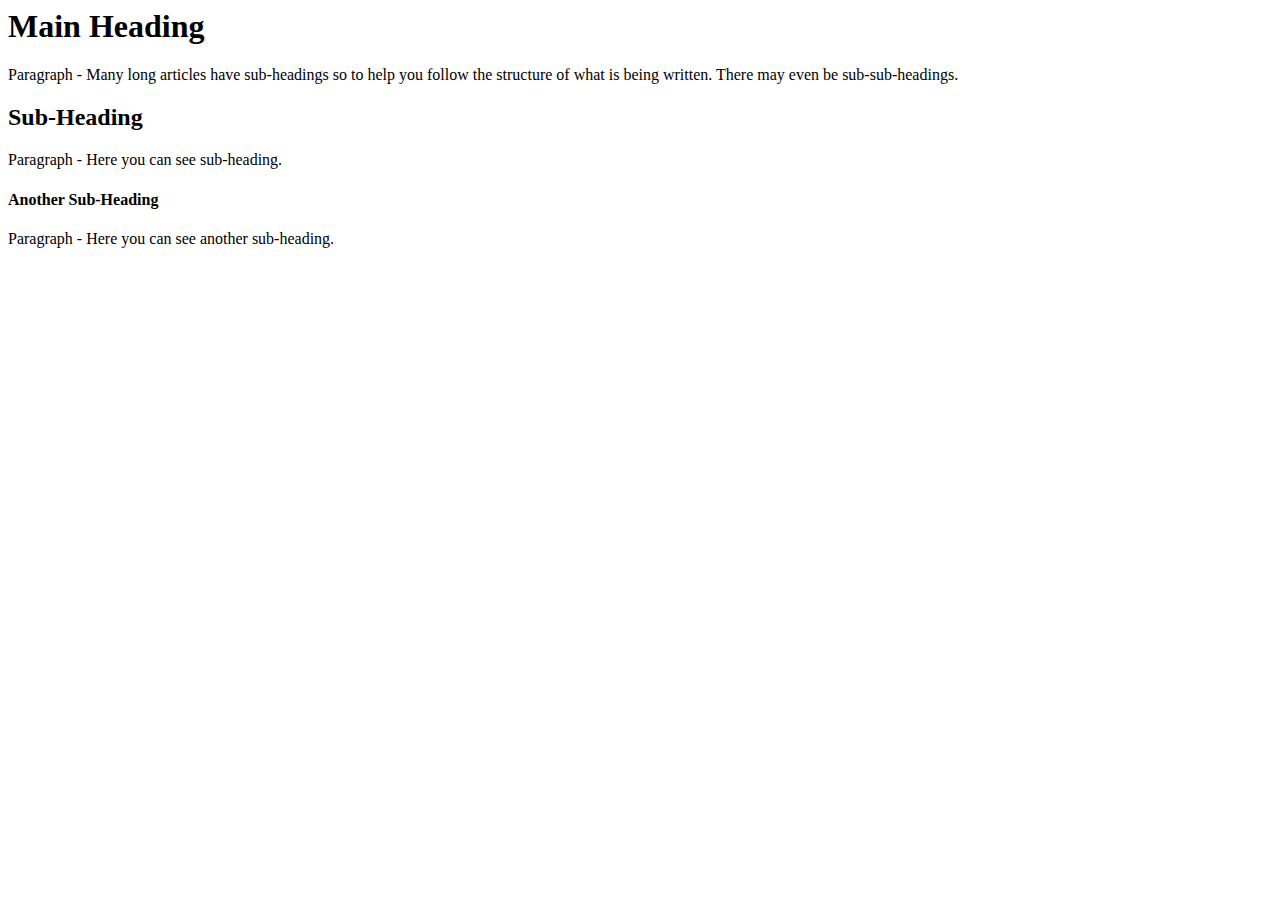
<file: ch_1/index.html>
<html>

<head>
    <title> Assignment 1</title>
</head>

<body>
    <h1>Main Heading</h1>
    <p> Paragraph - Many long articles have sub-headings so to help you follow the structure of what is being written.
        There may even be sub-sub-headings.</p>
        <h2> Sub-Heading</h2>
        <p>Paragraph - Here you can see sub-heading.</p>
    <h4>Another Sub-Heading</h4>
    <p>Paragraph - Here you can see another sub-heading.</p>
</body>

</html>
</file>
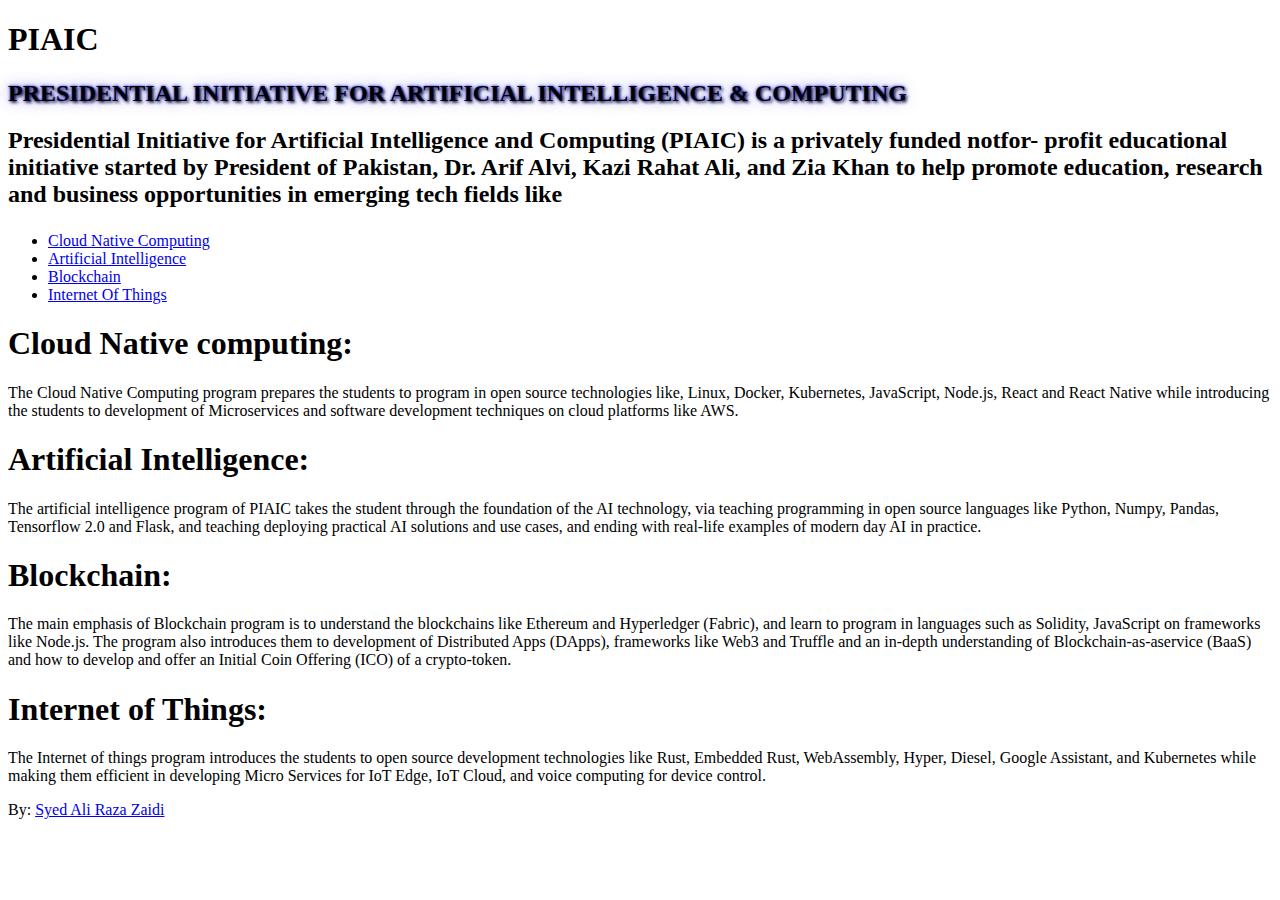
<file: ch_11_12/index.html>
<!DOCTYPE html>
<html lang="en">

<head>
    <meta charset="UTF-8">
    <meta name="viewport" content="width=device-width, initial-scale=1.0">
    <title>Document</title>
    <link rel="stylesheet" href="style.css">
</head>

<body>
    <h1><b>PIAIC</b></h1>
    <div class="shadow">
        <h2>PRESIDENTIAL INITIATIVE FOR ARTIFICIAL INTELLIGENCE & COMPUTING </h2>

    </div>
    <p class="font">
    <h2>Presidential Initiative for Artificial Intelligence and Computing (PIAIC) is a privately funded notfor-
        profit educational initiative started by President of Pakistan, Dr. Arif Alvi, Kazi Rahat Ali, and
        Zia Khan to help promote education, research and business opportunities in emerging tech
        fields like</p>
    </h2>
    <dev>
        <ul id="rcor_list">
            <li id=list_item><a class="active" href="#Cloud">Cloud Native Computing</a></li>
            <li id=list_item><a href="#Artificial">Artificial Intelligence</a></li>
            <li id=list_item><a href="#Blockchain">Blockchain</a></li>
            <li id=list_item><a href="#Internet Of Things">Internet Of Things</a></li>
        </ul>
    </dev>
    <dev>
        <a name="Cloud"></a>
        <h1 class="titlefont">Cloud Native computing:</h1>
        <p>
            The Cloud Native Computing program prepares the students to program in open source
            technologies like, Linux, Docker, Kubernetes, JavaScript, Node.js, React and React Native
            while introducing the students to development of Microservices and software development
            techniques on cloud platforms like AWS.
        </p>

        <h1 class="titlefont">Artificial Intelligence:</h1>
        <a name="Artificial"></a>

        <p>
            The artificial intelligence program of PIAIC takes the student through the foundation of the AI
            technology, via teaching programming in open source languages like Python, Numpy, Pandas,
            Tensorflow 2.0 and Flask, and teaching deploying practical AI solutions and use cases, and
            ending with real-life examples of modern day AI in practice.
        </p>
        <h1 class="titlefont">Blockchain:</h1>
        <a name="Blockchain"></a>

        <p>
            The main emphasis of Blockchain program is to understand the blockchains like Ethereum
            and Hyperledger (Fabric), and learn to program in languages such as Solidity, JavaScript on
            frameworks like Node.js. The program also introduces them to development of Distributed Apps
            (DApps), frameworks like Web3 and Truffle and an in-depth understanding of Blockchain-as-aservice
            (BaaS) and how to develop and offer an Initial Coin Offering (ICO) of a crypto-token.
        </p>
        <h1 class="titlefont">Internet of Things:</h1>
        <a name="Internet Of Things"></a>
        <p>
            The Internet of things program introduces the students to open source development
            technologies like Rust, Embedded Rust, WebAssembly, Hyper, Diesel, Google Assistant,
            and Kubernetes while making them efficient in developing Micro Services for IoT Edge, IoT
            Cloud, and voice computing for device control.
        </p>
        <a>By:</a>
        <a href="https://github.com/alirazaidi/PIAIC-HTML-CSS-Assignments" >Syed Ali Raza Zaidi</a>
    </dev>
</body>

</html>
</file>
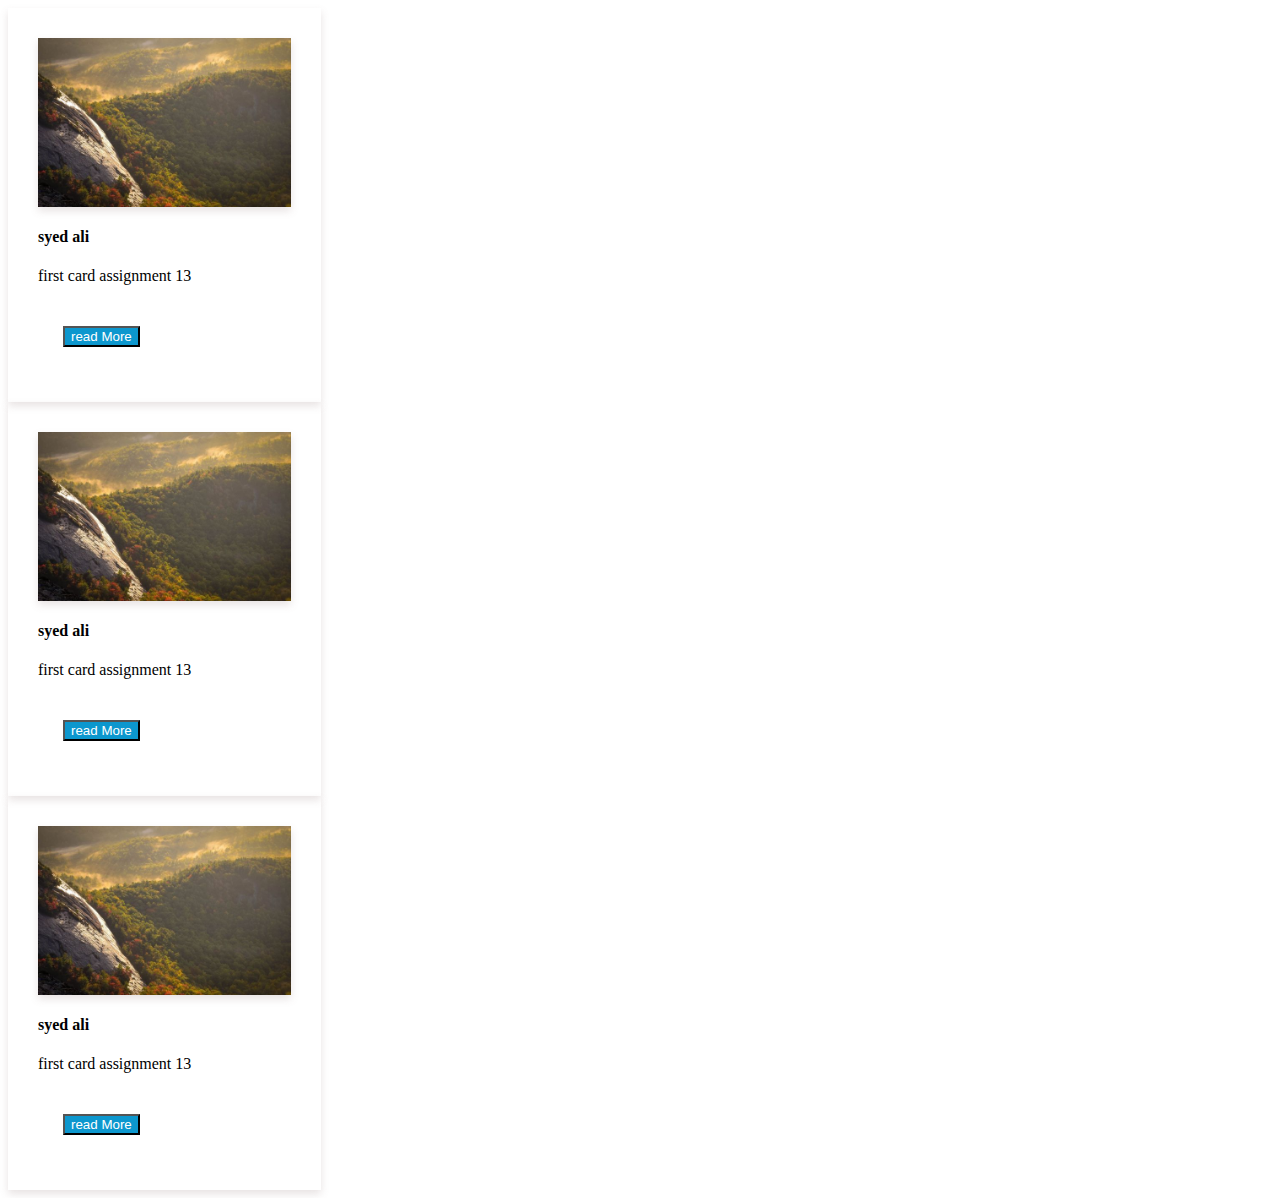
<file: ch_13/index.html>
<!DOCTYPE html>
<html lang="en">

<head>
    <meta charset="UTF-8">
    <meta name="viewport" content="width=device-width, initial-scale=1.0">
    <title>Document</title>
    <link rel="stylesheet" href="style.css">
</head>

<body>
    <div class="main">
        <div class="card">
            <img src="img_nature.jpg" alt="Avatar" class="image">
            <div class="container">
                <h4><b>syed ali</b></h4>
                <p>first card assignment 13</p>
                <button class="buttons">read More</button>
            </div>
        </div>
        <div class="card">
            <img src="img_nature.jpg" alt="Avatar" class="image">
            <div class="container">
                <h4><b>syed ali</b></h4>
                <p>first card assignment 13</p>
                <button class="buttons">read More</button>
            </div>
        </div>
        <div class="card">
            <img src="img_nature.jpg" alt="Avatar" class="image">
            <div class="container">
                <h4><b>syed ali</b></h4>
                <p>first card assignment 13</p>
                <button class="buttons">read More</button>
            </div>
        </div>
    </div>

</body>

</html>
</file>
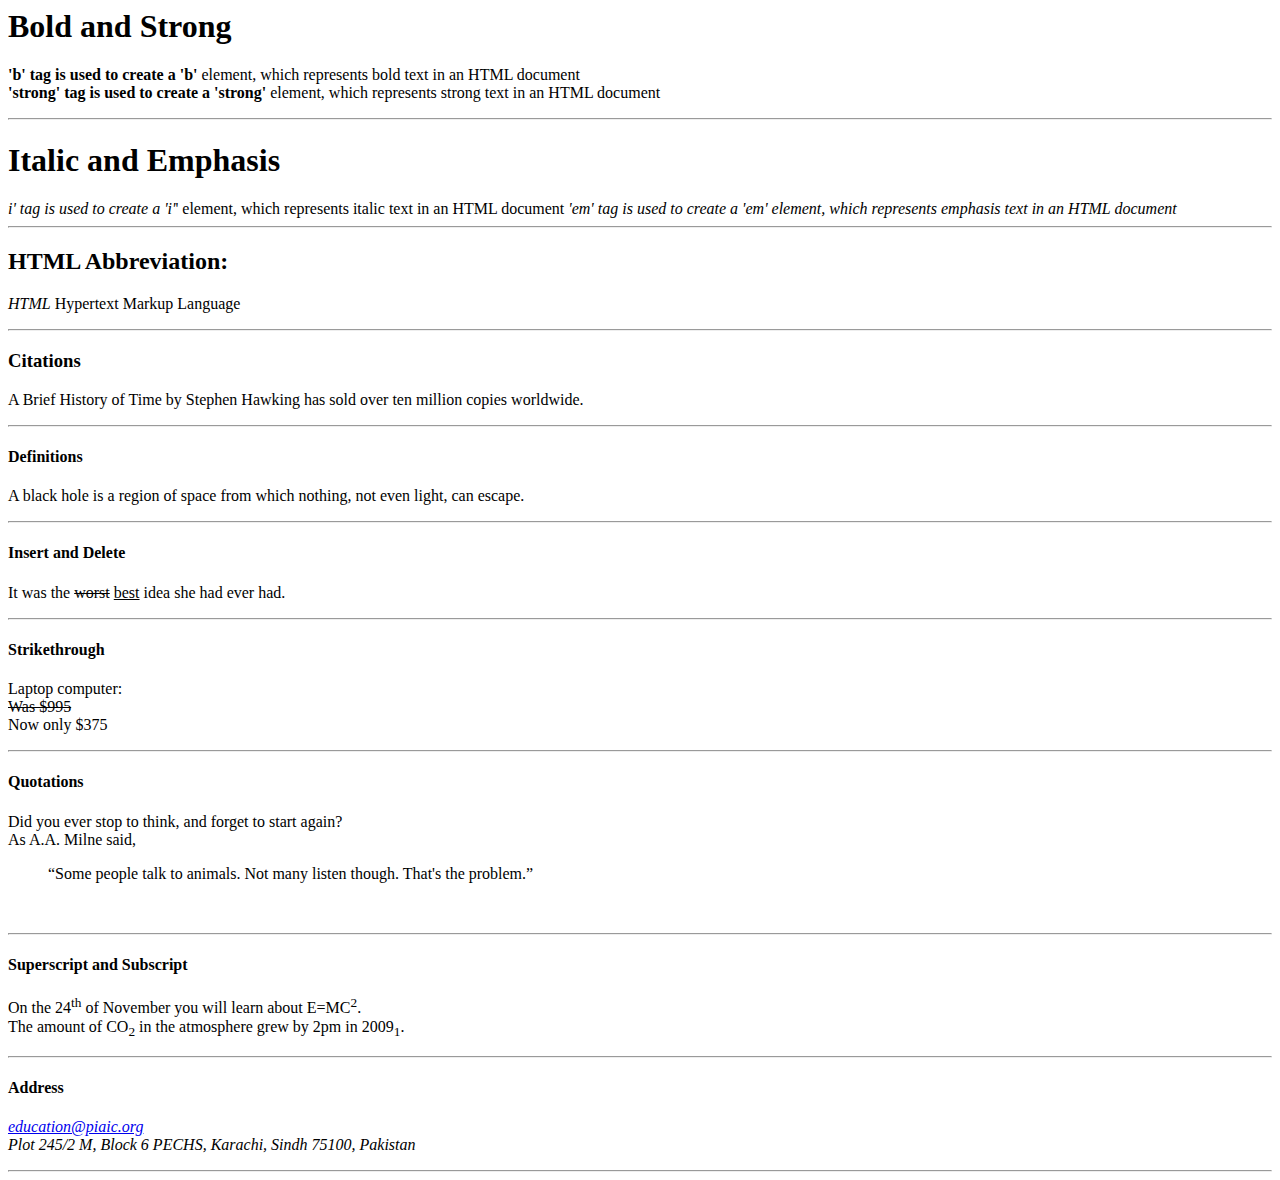
<file: ch_2/index.html>
<html>

<head>
    <title>Chapter 2 Topics
    </title>
</head>

<body>
    <h1>Bold and Strong</h1>
    <p>
        <b>'b' tag is used to create a 'b' </b> element, which represents bold text in an HTML document<br>
        <strong>'strong' tag is used to create a 'strong' </strong>element, which represents strong text in an HTML
        document
        <hr>
    <h1>Italic and Emphasis</h1>
    <i>i' tag is used to create a 'i'</i>' element, which represents italic text in an HTML document
    <em>
        'em' tag is used to create a 'em' element, which represents emphasis text in an HTML document
    </em>
    <hr>
    <h2> HTML Abbreviation:</h2>
    <p><dfn>HTML</dfn> Hypertext Markup Language</p>
    <hr>
    <h3>Citations</h3>
    <p>A Brief History of Time by Stephen Hawking has sold over ten million copies worldwide.</p>
    <hr>
    <h4>Definitions</h4>
    <p>A black hole is a region of space from which nothing, not even light, can escape.</p>
    <hr>

    <h4>Insert and Delete</h4>
    <p>It was the <del>worst</del> <ins>best</ins> idea she had ever had.</p>
    <hr>
    <h4>Strikethrough</h4>
    <p>
        Laptop computer:<br>
        <s>Was $995</s><br>
        Now only $375
    </p>
    <hr>
    </p>
    <h4>Quotations</h4>
    <p>
        Did you ever stop to think, and forget to start again?<br>
        As A.A. Milne said,
    <blockquote>“Some people talk to animals. Not many listen though. That's the problem.”</blockquote><br>
    </p>
    <hr>
    <h4>Superscript and Subscript</h4>
    <p>
        On the 24<sup>th</sup> of November you will learn about E=MC<sup>2</sup>.<br>
        The amount of CO<sub>2</sub> in the atmosphere grew by 2pm in 2009<sub>1</sub>.<br>
    </p>
    <hr>
    <h4>Address</h4>
    <p>
    <address>
        <a href="mailto:education@piaic.org">education@piaic.org</a> <br>
        Plot 245/2 M, Block 6 PECHS, Karachi, Sindh 75100, Pakistan

    </address>
    </p>
    <hr>
</body>

</html>
</file>
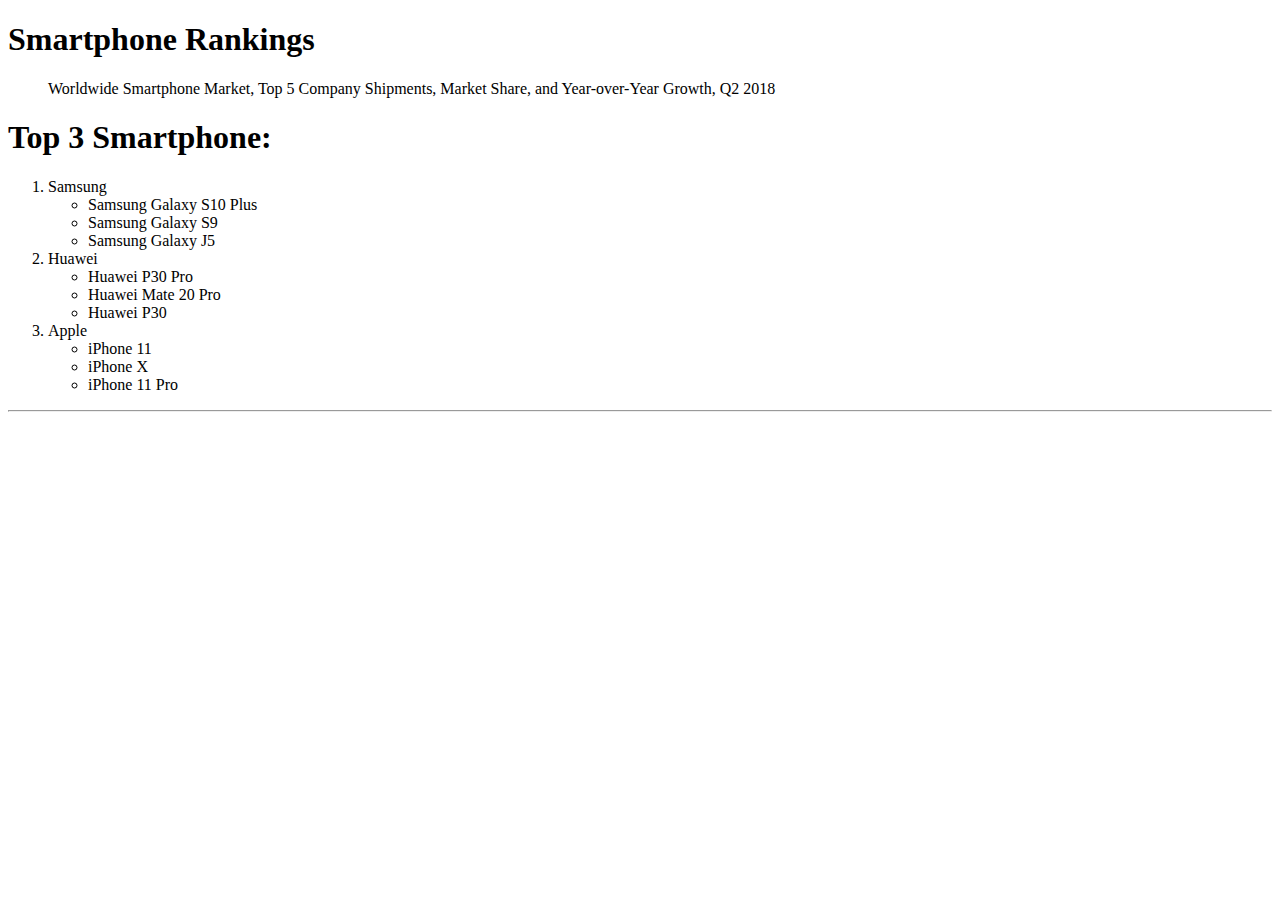
<file: ch_3/index.html>
<!DOCTYPE html>
<html lang="en">

<head>

    <title>Smartphone Rankings</title>
</head>

<body>


    <dl>
        <dt>
            <h1>Smartphone Rankings</h1>
        </dt>
        <dd>
            <p>
                Worldwide Smartphone Market, Top 5 Company Shipments, Market Share, and Year-over-Year Growth, Q2 2018
            </p>
        </dd>

        <!-- Other terms and descriptions -->
    </dl>

    <h1>Top 3 Smartphone:</h1>
    <p>
    <ol>
        <li>Samsung
            <ul>
                <li>Samsung Galaxy S10 Plus</li>
                <li>Samsung Galaxy S9</li>
                <li>Samsung Galaxy J5 </li>
            </ul>
        </li>
        <li>Huawei
            <ul>
                <li>Huawei P30 Pro</li>
                <li>Huawei Mate 20 Pro </li>
                <li>Huawei P30</li>
            </ul>
        </li>
        <li>Apple
            <ul>
                <li>iPhone 11</li>
                <li>iPhone X </li>
                <li>iPhone 11 Pro </li>
            </ul>
        </li>
    </ol>
    </p>
    <hr>

</body>

</html>
</file>
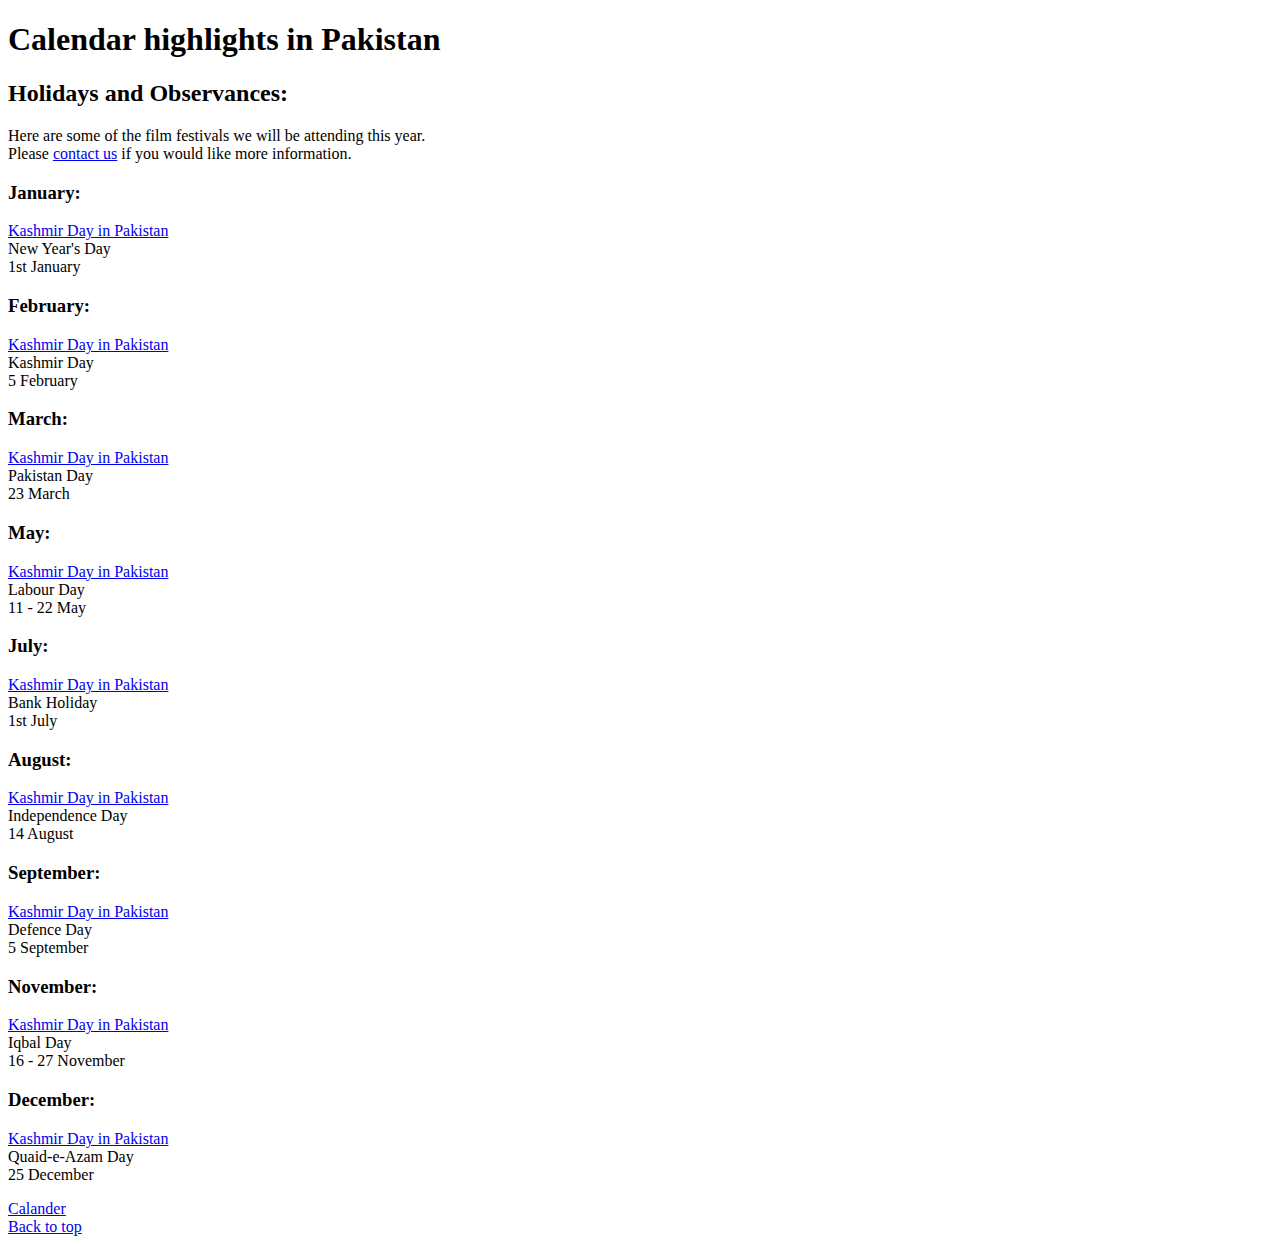
<file: ch_4/index.html>
<!DOCTYPE html>
<html lang="en">

<head>
    <title>4a.pdf</title>
</head>

<body>
    <a id="top"></a>
    <h1>Calendar highlights in Pakistan</h1>
    <h2>Holidays and Observances:</h2>
    <p>Here are some of the film festivals we will be attending this year.<br>
        Please <a href="mailto:mail@mail.com">contact us</a> if you would like more information.</p>
    <h3>January:</h3>
    <p>
        <a href="https://www.timeanddate.com/holidays/pakistan/new-year-day"  target="_blank">Kashmir Day in Pakistan</a><br>
        New Year's Day<br>
        1st January<br>
    </p>
    <h3>February:</h3>
    <p>
        <a href="https://www.timeanddate.com/holidays/pakistan/new-year-day"  target="_blank">Kashmir Day in Pakistan</a><br>
        Kashmir Day<br>
        5 February<br>
    </p>
    <h3>March:</h3>
    <p>
        <a href="https://www.timeanddate.com/holidays/pakistan/pakistan-day"  target="_blank">Kashmir Day in Pakistan</a><br>
        Pakistan Day<br>
        23 March<br>
    </p>
    <h3>May:</h3>
    <p>
        <a href="https://www.timeanddate.com/holidays/pakistan/pakistan-day"  target="_blank">Kashmir Day in Pakistan</a><br>
        Labour Day<br>
        11 - 22 May<br>
    </p>
    <h3>July:</h3>
    <p>
        <a href="https://www.timeanddate.com/holidays/pakistan/new-year-day"  target="_blank">Kashmir Day in Pakistan</a><br>
        Bank Holiday<br>
        1st July<br>
    </p>
    <h3>August:</h3>
    <p>
        <a href="https://www.timeanddate.com/holidays/pakistan/new-year-day"  target="_blank">Kashmir Day in Pakistan</a><br>
        Independence Day<br>
        14 August<br>
    </p>
    <h3>September:</h3>
    <p>
        <a href="https://www.timeanddate.com/holidays/pakistan/new-year-day"  target="_blank">Kashmir Day in Pakistan</a><br>
        Defence Day<br>
        5 September<br>
    </p>
    <h3>November:</h3>
    <p>
        <a href="https://www.timeanddate.com/holidays/pakistan/new-year-day"  target="_blank">Kashmir Day in Pakistan</a><br>
        Iqbal Day<br>
        16 - 27 November<br>
    </p>
    <h3>December:</h3>
    <p>
        <a href="https://www.timeanddate.com/holidays/pakistan/new-year-day"  target="_blank">Kashmir Day in Pakistan</a><br>
        Quaid-e-Azam Day<br>
        25 December<br>
    </p>
    <a href="calander.html"  target="_blank">Calander</a><br>
       
    <a href="#top">Back to top</a>
</body>

</html>
</file>
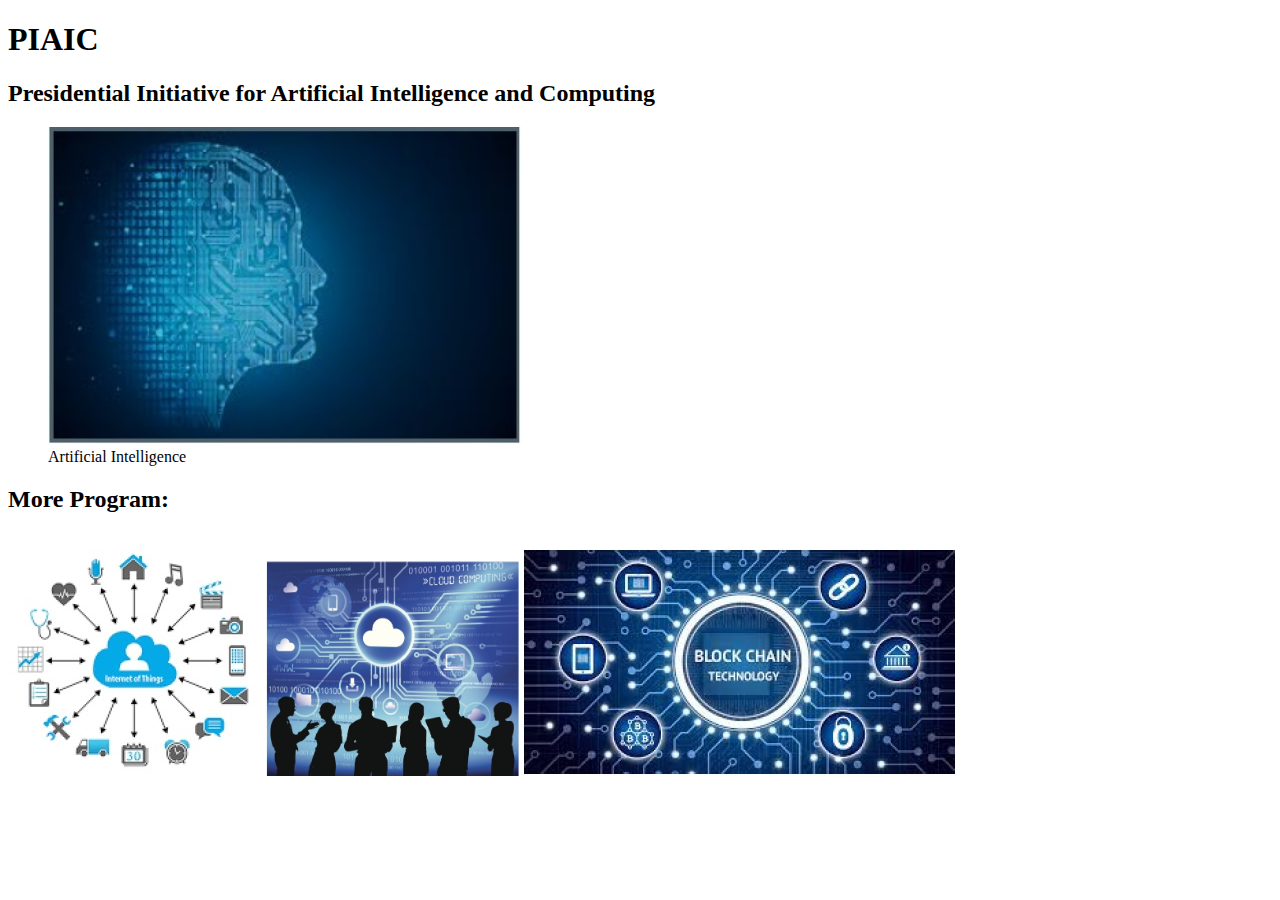
<file: ch_5/index.html>
<!DOCTYPE html>
<html lang="en">

<head>

    <title>Images</title>
    <style>
        .image {
            display: inline-block;
        }
    </style>
</head>

<body>
    <p>
    <h1>PIAIC</h1>
    <p>
    <h2>Presidential Initiative for Artificial Intelligence and Computing</H2>
    </p>
    <figure>
        <img src="AI.jpg" alt="Artificial Intelligence" width="40%" height="40%" title="Artificial Intelligence">
        <figcaption>Artificial Intelligence</figcaption>
    </figure>
    <h2>More Program:</h2>


    <div alt="IOT" width="10%" height="10%" title="iot">
        <img src="IoT.jpg" alt="IOT" title="IOT">
        <img src="CNC.jpg" alt="CLOUD NATIVE Computing" width="20%" height="20%" title="CLOUD NATIVE Computing ">
        <img src="Block chain.jpg" alt="BLOCK CHAIN" title="BLOCK CHAIN">


    </div>




    </p>
</body>

</html>
</file>
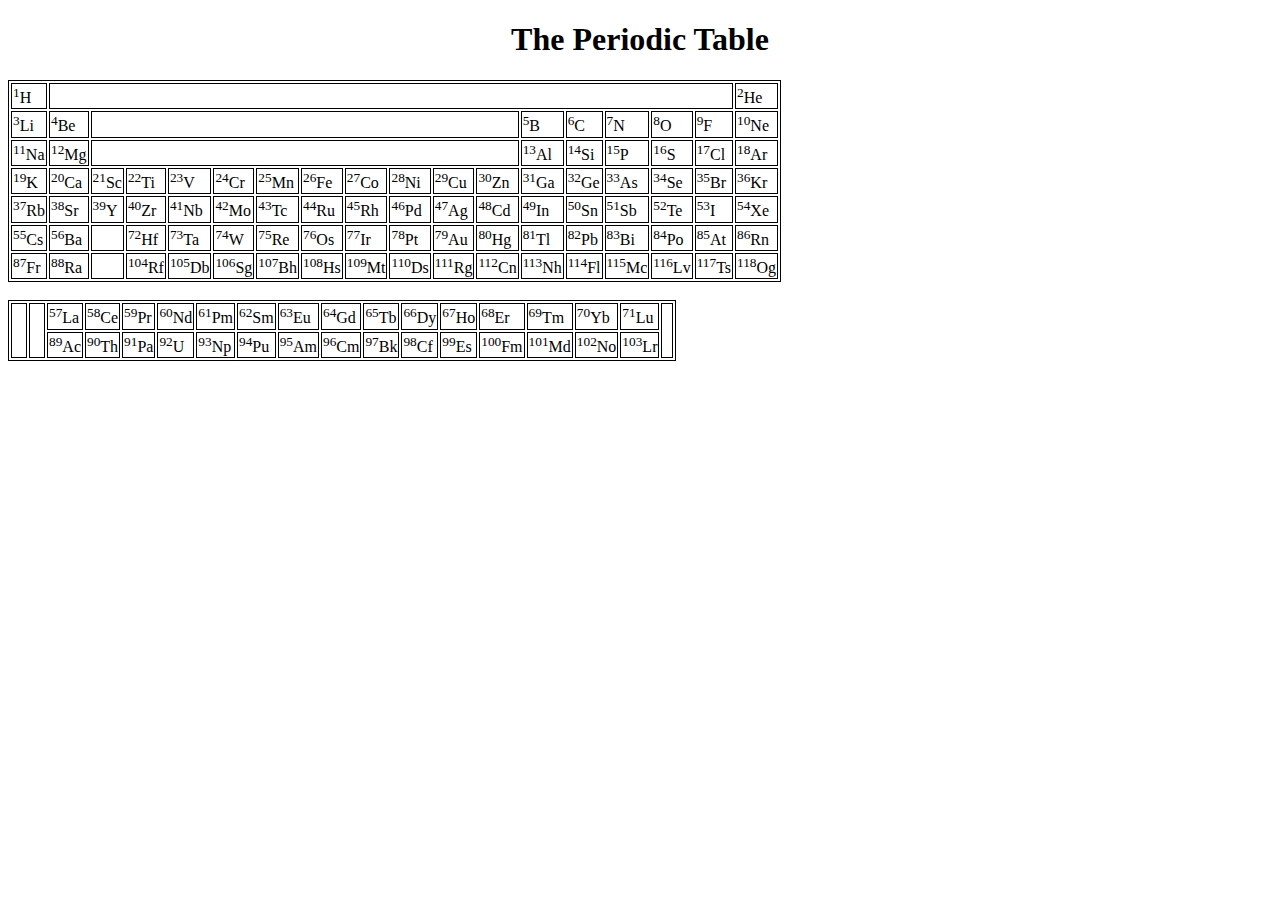
<file: ch_6/index.html>
<!DOCTYPE html>
<html lang="en">

<head>
    <title>Tables</title>
    <style>
        table,
        th,
        td {
            border: 1px solid black;

        }
    </style>
</head>

<body>
    <p style="text-align:center;">
    <h1 style="text-align:center;">The Periodic Table</h1>

    <table id="periodic">

        <tr id="p1">
            <td id="H" title="Hydrogen"><sup>1</sup>H</td>
            <td colspan="16"></td>
            <td id="He" title="Helium"><sup>2</sup>He</td>
        </tr>
        <tr id="p2">
            <td id="Li" title="Lithium"><sup>3</sup>Li</td>
            <td id="Be" title="Beryllium"><sup>4</sup>Be</td>
            <td id="desc" colspan="10" rowspan="1"></td>
            <td id="B" title="Boron"><sup>5</sup>B</td>
            <td id="C" title="Carbon"><sup>6</sup>C</td>
            <td id="N" title="Nitrogen"><sup>7</sup>N</td>
            <td id="O" title="Oxygen"><sup>8</sup>O</td>
            <td id="F" title="Fluorine"><sup>9</sup>F</td>
            <td id="Ne" title="Neon"><sup>10</sup>Ne</td>
        </tr>
        <tr id="p3">
            <td id="Na" title="Sodium"><sup>11</sup>Na</td>
            <td id="Mg" title="Magnesium"><sup>12</sup>Mg</td>
            <td id="desc" colspan="10" rowspan="1"></td>
            <td id="Al" title="Aluminium"><sup>13</sup>Al</td>
            <td id="Si" title="Silicon"><sup>14</sup>Si</td>
            <td id="P" title="Phosphorus"><sup>15</sup>P</td>
            <td id="S" title="Sulfur"><sup>16</sup>S</td>
            <td id="Cl" title="Chlorine"><sup>17</sup>Cl</td>
            <td id="Ar" title="Argon"><sup>18</sup>Ar</td>
        </tr>
        <tr id="p4">
            <td id="K" title="Potassium"><sup>19</sup>K</td>
            <td id="Ca" title="Calcium"><sup>20</sup>Ca</td>
            <td id="Sc" title="Scandium"><sup>21</sup>Sc</td>
            <td id="Ti" title="Titanium"><sup>22</sup>Ti</td>
            <td id="V" title="Vanadium"><sup>23</sup>V</td>
            <td id="Cr" title="Chromium"><sup>24</sup>Cr</td>
            <td id="Mn" title="Manganese"><sup>25</sup>Mn</td>
            <td id="Fe" title="Iron"><sup>26</sup>Fe</td>
            <td id="Co" title="Cobalt"><sup>27</sup>Co</td>
            <td id="Ni" title="Nickel"><sup>28</sup>Ni</td>
            <td id="Cu" title="Copper"><sup>29</sup>Cu</td>
            <td id="Zn" title="Zinc"><sup>30</sup>Zn</td>
            <td id="Ga" title="Gallium"><sup>31</sup>Ga</td>
            <td id="Ge" title="Germanium"><sup>32</sup>Ge</td>
            <td id="As" title="Arsenic"><sup>33</sup>As</td>
            <td id="Se" title="Selenium"><sup>34</sup>Se</td>
            <td id="Br" title="Bromine"><sup>35</sup>Br</td>
            <td id="Kr" title="Krypton"><sup>36</sup>Kr</td>
        </tr>
        <tr id="p5">
            <td id="Rb" title="Rubidium"><sup>37</sup>Rb</td>
            <td id="Sr" title="Strontium"><sup>38</sup>Sr</td>
            <td id="Y" title="Yttrium"><sup>39</sup>Y</td>
            <td id="Zr" title="Zirconium"><sup>40</sup>Zr</td>
            <td id="Nb" title="Niobium"><sup>41</sup>Nb</td>
            <td id="Mo" title="Molybdenum"><sup>42</sup>Mo</td>
            <td id="Tc" title="Technetium"><sup>43</sup>Tc</td>
            <td id="Ru" title="Ruthenium"><sup>44</sup>Ru</td>
            <td id="Rh" title="Rhodium"><sup>45</sup>Rh</td>
            <td id="Pd" title="Palladium"><sup>46</sup>Pd</td>
            <td id="Ag" title="Silver"><sup>47</sup>Ag</td>
            <td id="Cd" title="Cadmium"><sup>48</sup>Cd</td>
            <td id="In" title="Indium"><sup>49</sup>In</td>
            <td id="Sn" title="Tin"><sup>50</sup>Sn</td>
            <td id="Sb" title="Antimony"><sup>51</sup>Sb</td>
            <td id="Te" title="Tellurium"><sup>52</sup>Te</td>
            <td id="I" title="Iodine"><sup>53</sup>I</td>
            <td id="Xe" title="Xenon"><sup>54</sup>Xe</td>
        </tr>
        <tr id="p6">
            <td id="Cs" title="Caesium"><sup>55</sup>Cs</td>
            <td id="Ba" title="Barium"><sup>56</sup>Ba</td>
            <td></td>
            <td id="Hf" title="Hafnium"><sup>72</sup>Hf</td>
            <td id="Ta" title="Tantalum"><sup>73</sup>Ta</td>
            <td id="W" title="Tungsten"><sup>74</sup>W</td>
            <td id="Re" title="Rhenium"><sup>75</sup>Re</td>
            <td id="Os" title="Osmium"><sup>76</sup>Os</td>
            <td id="Ir" title="Iridium"><sup>77</sup>Ir</td>
            <td id="Pt" title="Platinum"><sup>78</sup>Pt</td>
            <td id="Au" title="Gold"><sup>79</sup>Au</td>
            <td id="Hg" title="Mercury"><sup>80</sup>Hg</td>
            <td id="Tl" title="Thallium"><sup>81</sup>Tl</td>
            <td id="Pb" title="Lead"><sup>82</sup>Pb</td>
            <td id="Bi" title="Bismuth"><sup>83</sup>Bi</td>
            <td id="Po" title="Polonium"><sup>84</sup>Po</td>
            <td id="At" title="Astatine"><sup>85</sup>At</td>
            <td id="Rn" title="Radon"><sup>86</sup>Rn</td>
        </tr>
        <tr id="p7">
            <td id="Fr" title="Francium"><sup>87</sup>Fr</td>
            <td id="Ra" title="Radium"><sup>88</sup>Ra</td>
            <td></td>
            <td id="Rf" title="Rutherfordium"><sup>104</sup>Rf</td>
            <td id="Db" title="Dubnium"><sup>105</sup>Db</td>
            <td id="Sg" title="Seaborgium"><sup>106</sup>Sg</td>
            <td id="Bh" title="Bohrium"><sup>107</sup>Bh</td>
            <td id="Hs" title="Hassium"><sup>108</sup>Hs</td>
            <td id="Mt" title="Meitnerium"><sup>109</sup>Mt</td>
            <td id="Ds" title="Darmstadtium"><sup>110</sup>Ds</td>
            <td id="Rg" title="Roentgenium"><sup>111</sup>Rg</td>
            <td id="Cn" title="Copernicium"><sup>112</sup>Cn</td>
            <td id="Nh" title="Nihonium"><sup>113</sup>Nh</td>
            <td id="Fl" title="Flerovium"><sup>114</sup>Fl</td>
            <td id="Mc" title="Moscovium"><sup>115</sup>Mc</td>
            <td id="Lv" title="Livermorium"><sup>116</sup>Lv</td>
            <td id="Ts" title="Tennessine"><sup>117</sup>Ts</td>
            <td id="Og" title="Oganesson"><sup>118</sup>Og</td>
        </tr>

    </table>
    <tr id="p0">
        <td id="H" title="Hydrogen" colspan="16">

        </td>
    </tr>
    <br>

    <table>
        <tr>
            <td colspan="4" rowspan="2"> &nbsp; &nbsp; </td>
            <td colspan="3" rowspan="2"> &nbsp; &nbsp; </td>
            <td id="La" title="Lanthanum"><sup>57</sup>La</td>
            <td id="Ce" title="Cerium"><sup>58</sup>Ce</td>
            <td id="Pr" title="Praseodymium"><sup>59</sup>Pr</td>
            <td id="Nd" title="Neodymium"><sup>60</sup>Nd</td>
            <td id="Pm" title="Promethium"><sup>61</sup>Pm</td>
            <td id="Sm" title="Samarium"><sup>62</sup>Sm</td>
            <td id="Eu" title="Europium"><sup>63</sup>Eu</td>
            <td id="Gd" title="Gadolinium"><sup>64</sup>Gd</td>
            <td id="Tb" title="Terbium"><sup>65</sup>Tb</td>
            <td id="Dy" title="Dysprosium"><sup>66</sup>Dy</td>
            <td id="Ho" title="Holmium"><sup>67</sup>Ho</td>
            <td id="Er" title="Erbium"><sup>68</sup>Er</td>
            <td id="Tm" title="Thulium"><sup>69</sup>Tm</td>
            <td id="Yb" title="Ytterbium"><sup>70</sup>Yb</td>
            <td id="Lu" title="Lutetium"><sup>71</sup>Lu</td>
            <td colspan="3" rowspan="2">&nbsp;&nbsp;</td>
        </tr>
        <tr>

            <td id="Ac" title="Actinium"><sup>89</sup>Ac</td>
            <td id="Th" title="Thorium"><sup>90</sup>Th</td>
            <td id="Pa" title="Protactinium"><sup>91</sup>Pa</td>
            <td id="U" title="Uranium"><sup>92</sup>U</td>
            <td id="Np" title="Neptunium"><sup>93</sup>Np</td>
            <td id="Pu" title="Plutonium"><sup>94</sup>Pu</td>
            <td id="Am" title="Americium"><sup>95</sup>Am</td>
            <td id="Cm" title="Curium"><sup>96</sup>Cm</td>
            <td id="Bk" title="Berkelium"><sup>97</sup>Bk</td>
            <td id="Cf" title="Californium"><sup>98</sup>Cf</td>
            <td id="Es" title="Einsteinium"><sup>99</sup>Es</td>
            <td id="Fm" title="Fermium"><sup>100</sup>Fm</td>
            <td id="Md" title="Mendelevium"><sup>101</sup>Md</td>
            <td id="No" title="Nobelium"><sup>102</sup>No</td>
            <td id="Lr" title="Lawrencium"><sup>103</sup>Lr</td>

        </tr>
    </table>
    </p>
</body>

</html>
</file>
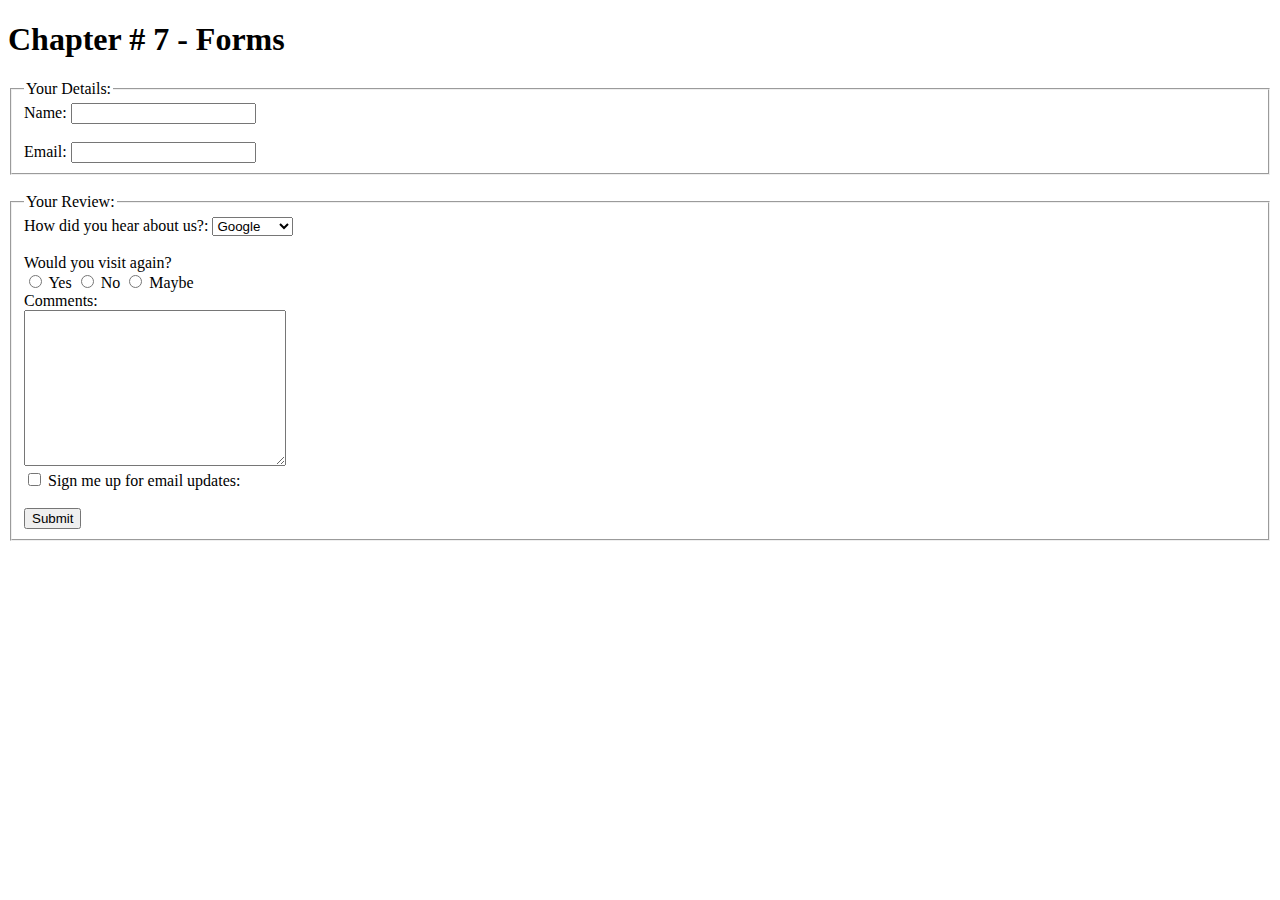
<file: ch_7/index.html>
<!DOCTYPE html>
<html lang="en">

<head>
    <title>Form</title>
</head>

<body>
   <h1>Chapter # 7 - Forms</h1>
    <form>
        <fieldset>
            <legend>Your Details:</legend>
            <label for="name">Name:</label>
            <input type="text" id="name" name="name"><br><br>
            <label for="Email">Email:</label>
            <input type="text" id="Email" name="Email">
        </fieldset>
    </form>
    <br>
    <form>
        <fieldset>
            <legend>Your Review:</legend>
            <label for="list">How did you hear about us?:</label>
            <select name="social" id="social">
                <option value="Google">Google</option>
                <option value="LinkedIn">LinkedIn</option>
                <option value="Facebook">Facebook</option>
                <option value="skype">skype</option>
            </select>
            <br><br>


            <form action="">
                <label for="Visit">Would you visit again?</label><br>
                <input type="radio" name="Visit" value="yes"> Yes
                <input type="radio" name="Visit" value="Nobelium"> No
                <input type="radio" name="Visit" value="maybe"> Maybe

                <br>
            </form>
            <form action="/action_page.php">
                <label for="Visit">Comments:</label><br>
                <textarea name="message" rows="10" cols="30"> </textarea>
                <br>
                <input type="checkbox">
                <label for="Visit">Sign me up for email updates:</label><br>
                <br>
                <input type="submit">
              </form>
              
        </fieldset>
    </form>


</body>

</html>
</file>
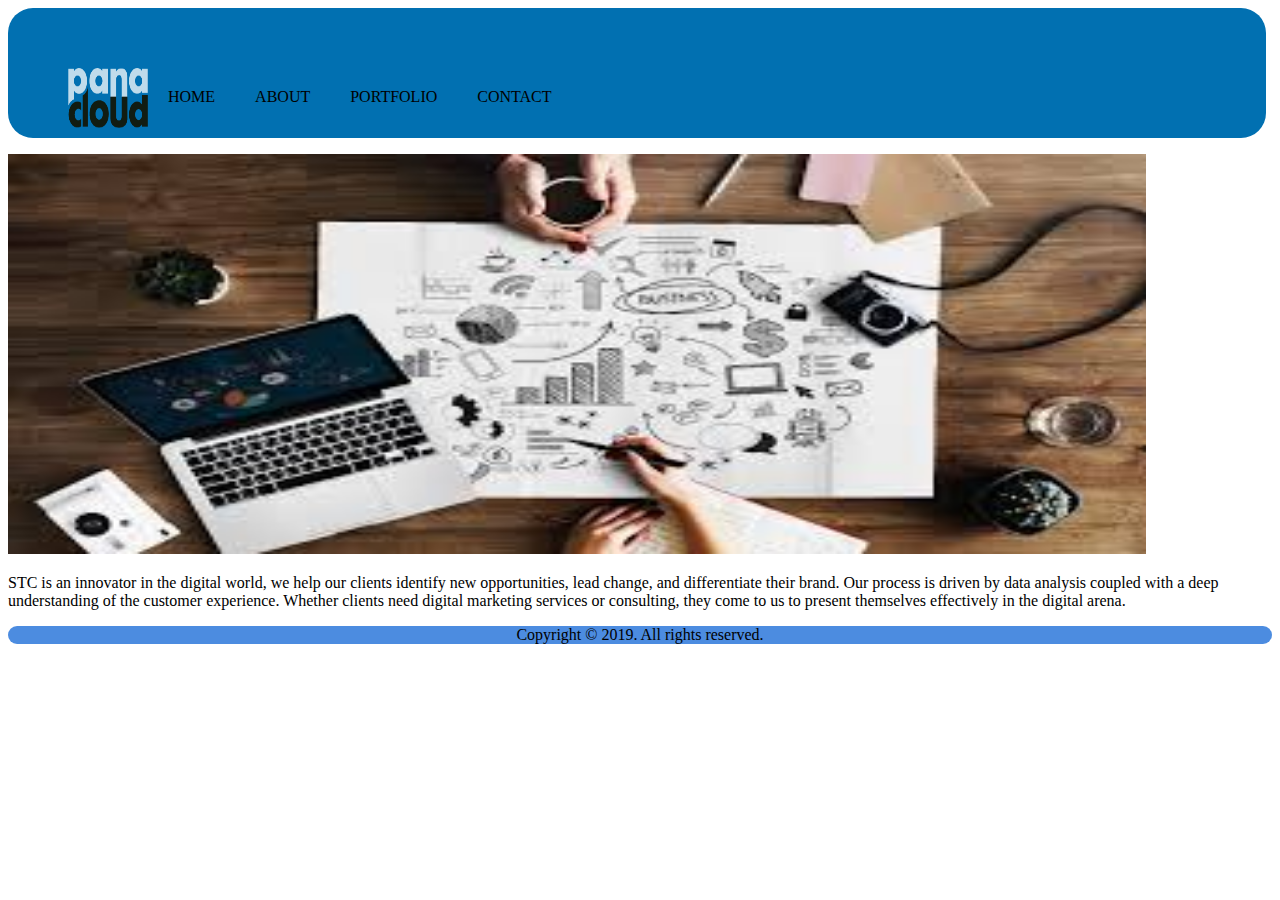
<file: ch_8_Final_Assignment_of_HTML/index.html>
<!DOCTYPE html>
<html>

<head>
    <style>
        #rcor_list {
            list-style-type: none;
            margin: 0;
            overflow: hidden;
            background-color: rgb(2, 77, 175);
            border-radius: 25px;
            background: #0170b1;
            padding: 60px;
            width: 90%;
            height: 10px;
        }

        #list_item {
            float: left;
        }

        li a {
            display: block;
            color: rgb(0, 0, 0);
            text-align: center;
            padding: 20px;
            text-decoration: solid;
            margin:10
        }

        li a:hover {
            background-color: rgba(9, 216, 171, 0.315);
        }

        footer {

            color: rgb(0, 0, 0);
            text-align: center;
            background-color: rgba(3, 93, 212, 0.709);
            border-radius: 10px;

        }
    </style>
</head>

<body>

    <ul id="rcor_list">
        <li id=list_item><img src="Logo.png" alt="Penacloud Logo" width="80" height="60"></li>
        <li id=list_item><a class="active" href="index.html">HOME</a></li>
        <li id=list_item><a href="about.html">ABOUT</a></li>
        <li id=list_item><a href="portfolio.html">PORTFOLIO</a></li>
        <li id=list_item><a href="contact.html">CONTACT</a></li>
    </ul>
    <p><img src="study.jpg" alt="study Image" width=90% height="400"></p>
    <p>STC is an innovator in the digital world, we help our clients identify new opportunities, lead change, and
        differentiate their brand. Our process is driven by data analysis coupled with a deep understanding of the
        customer experience. Whether clients need digital marketing services or consulting, they come to us to
        present themselves effectively in the digital arena.</p>
    <footer>
        <p>Copyright © 2019. All rights reserved.</p>
    </footer>
</body>

</html>
</file>
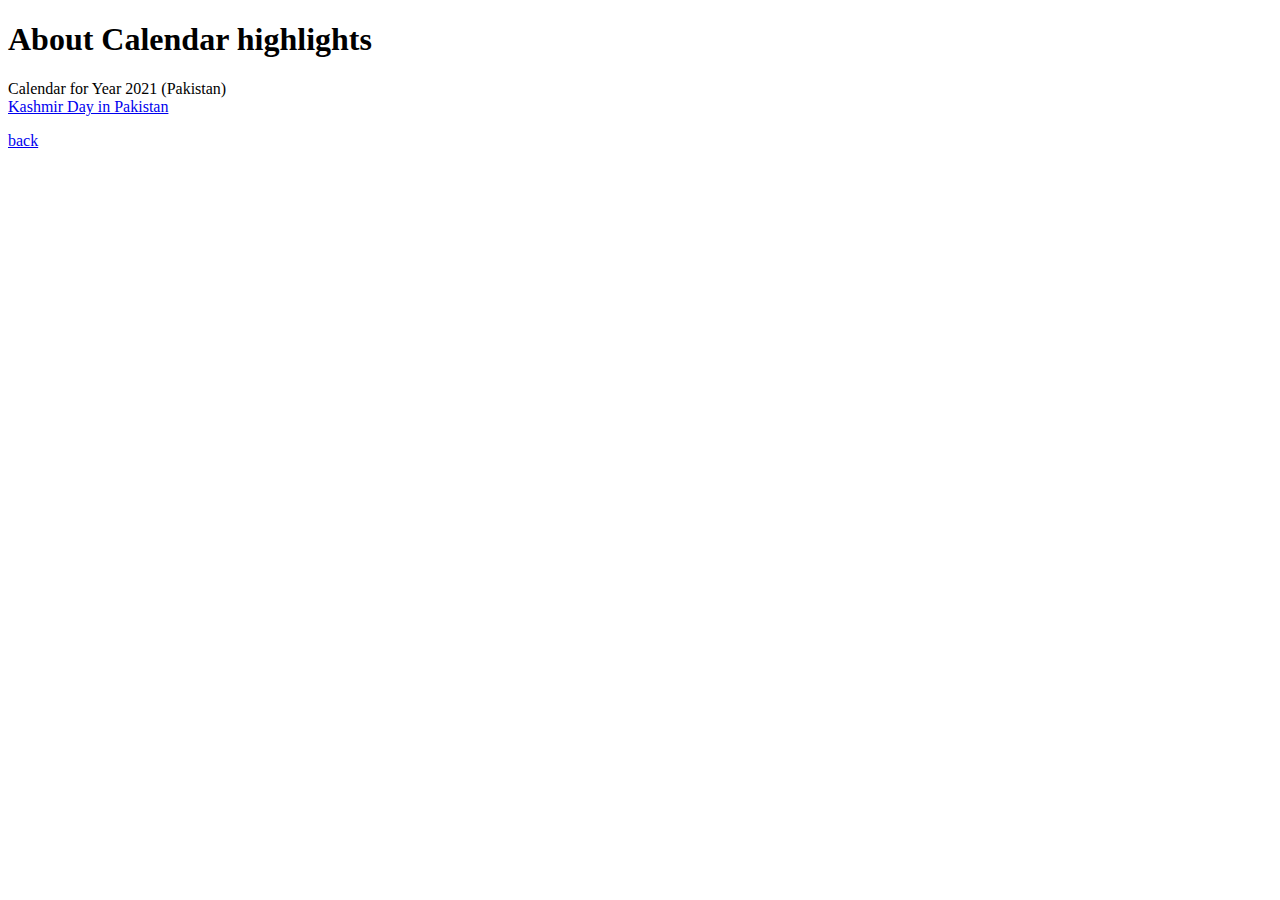
<file: ch_4/calander.html>
<!DOCTYPE html>
<html lang="en">
<head>
    <meta charset="UTF-8">
    <meta name="viewport" content="width=device-width, initial-scale=1.0">
    <title>calander</title>
</head>
<body>
    <h1> About Calendar highlights </h1>
    <p>Calendar for Year 2021 (Pakistan)<br>
    <a href="https://www.timeanddate.com/calendar/?country=64" >Kashmir Day in Pakistan</a><br>
</p>  
<a href="index.html"  target="_blank">back</a><br>
    
</body>
</html>
</file>
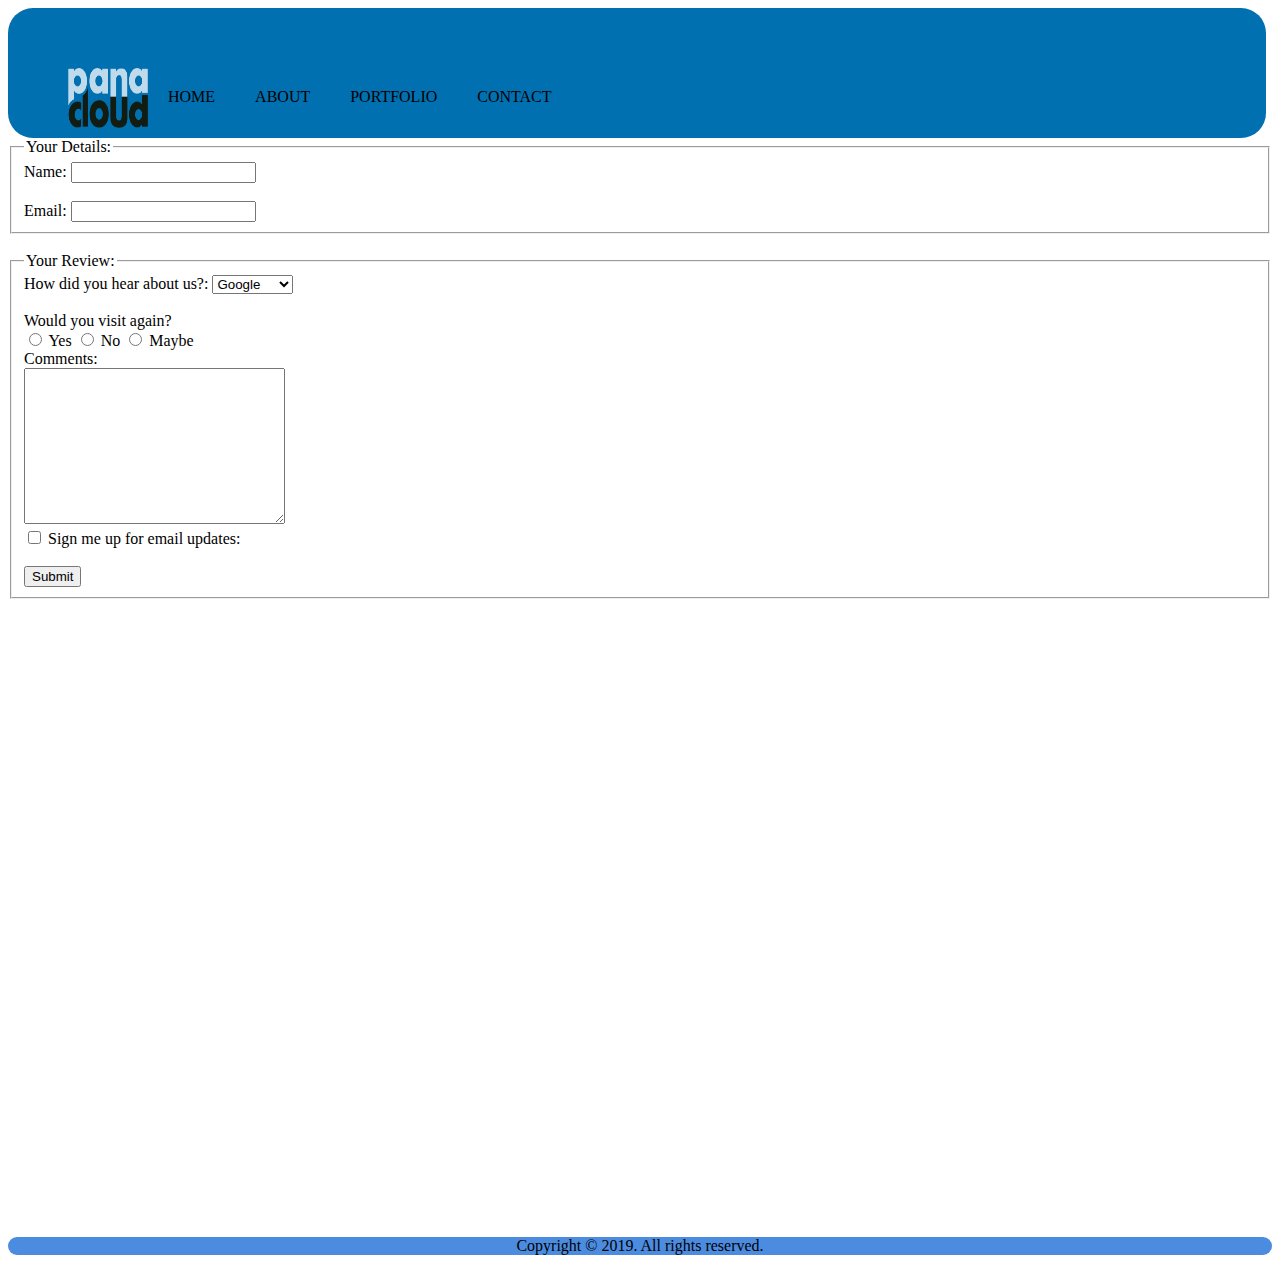
<file: ch_8_Final_Assignment_of_HTML/contact.html>
<!DOCTYPE html>
<html>

    <head>
        <style>
            #rcor_list {
                list-style-type: none;
                margin: 0;
                overflow: hidden;
                background-color: rgb(2, 77, 175);
                border-radius: 25px;
                background: #0170b1;
                padding: 60px;
                width: 90%;
                height: 10px;
            }
    
            #list_item {
                float: left;
            }
    
            li a {
                display: block;
                color: rgb(0, 0, 0);
                text-align: center;
                padding: 20px;
                text-decoration: solid;
                margin:10
            }
    
            li a:hover {
                background-color: rgba(9, 216, 171, 0.315);
            }
    
            footer {
    
                color: rgb(0, 0, 0);
                text-align: center;
                background-color: rgba(3, 93, 212, 0.709);
                border-radius: 10px;
    
            }
        </style>
    </head>

<body>

    <ul id="rcor_list">
        <li id=list_item><img src="Logo.png" alt="Penacloud Logo" width="80" height="60"></li>
        <li id=list_item><a class="active" href="index.html">HOME</a></li>
        <li id=list_item><a href="about.html">ABOUT</a></li>
        <li id=list_item><a href="portfolio.html">PORTFOLIO</a></li>
        <li id=list_item><a href="contact.html">CONTACT</a></li>
    </ul>
    <form>
        <fieldset>
            <legend>Your Details:</legend>
            <label for="name">Name:</label>
            <input type="text" id="name" name="name"><br><br>
            <label for="Email">Email:</label>
            <input type="text" id="Email" name="Email">
        </fieldset>
    </form>
    <br>
    <form>
        <fieldset>
            <legend>Your Review:</legend>
            <label for="list">How did you hear about us?:</label>
            <select name="social" id="social">
                <option value="Google">Google</option>
                <option value="LinkedIn">LinkedIn</option>
                <option value="Facebook">Facebook</option>
                <option value="skype">skype</option>
            </select>
            <br><br>


            <form action="">
                <label for="Visit">Would you visit again?</label><br>
                <input type="radio" name="Visit" value="yes"> Yes
                <input type="radio" name="Visit" value="Nobelium"> No
                <input type="radio" name="Visit" value="maybe"> Maybe

                <br>
            </form>
            <form action="/action_page.php">
                <label for="Visit">Comments:</label><br>
                <textarea name="message" rows="10" cols="30"> </textarea>
                <br>
                <input type="checkbox">
                <label for="Visit">Sign me up for email updates:</label><br>
                <br>
                <input type="submit">
            </form>

        </fieldset>
    </form>
    <br>


    <div style="width: 80%">
        <iframe width="100%" height="600" frameborder="0" scrolling="yes" marginheight="0"
            marginwidth="0"
            src="https://maps.google.com/maps?width=100%25&amp;height=600&amp;hl=en&amp;q=PIAIC%20PAKISTAN+(PIAIC)&amp;t=&amp;z=14&amp;ie=UTF8&amp;iwloc=B&amp;output=embed">
        </iframe>
    </div>
    <footer>
        <p>Copyright © 2019. All rights reserved.</p>
    </footer>
</body>

</html>
</file>
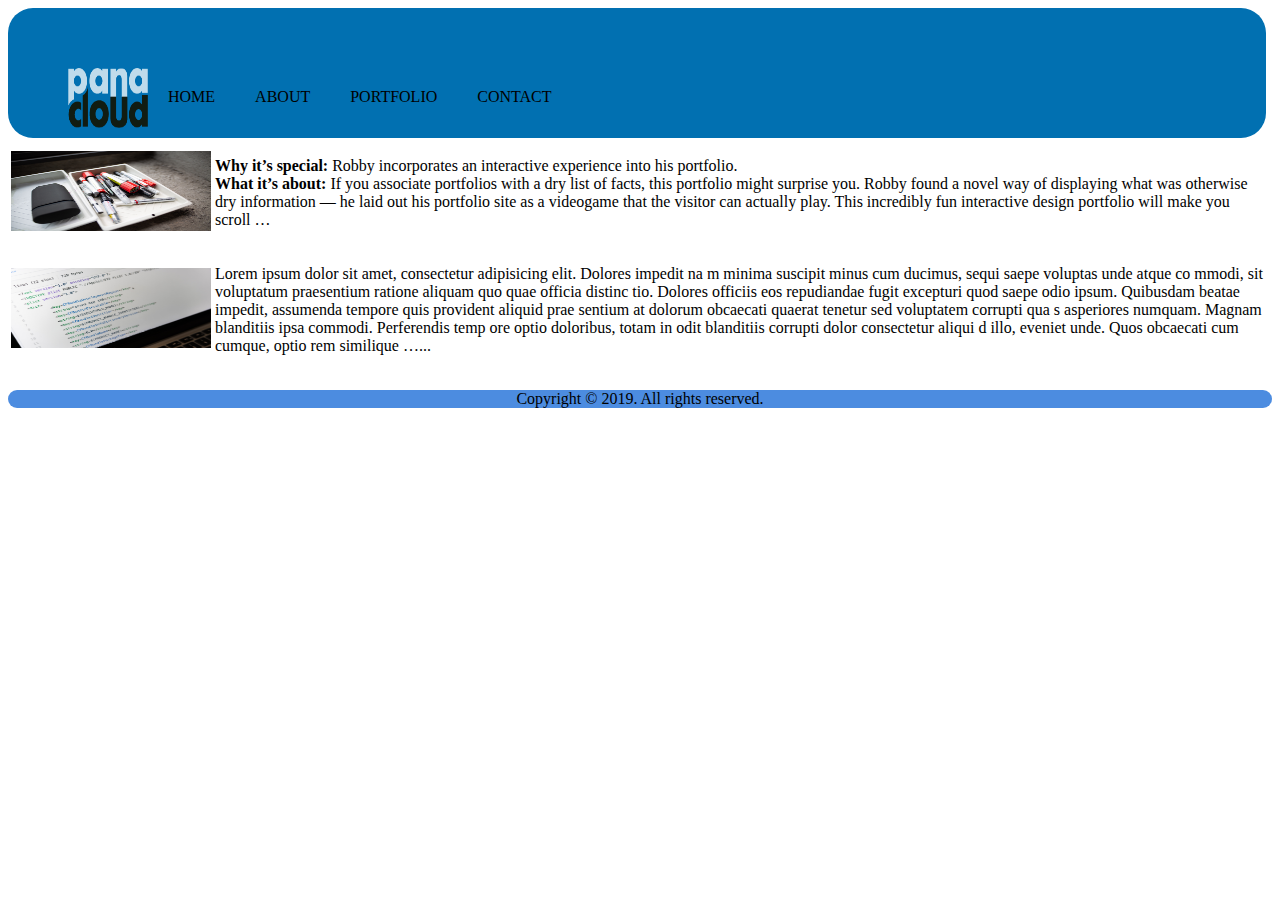
<file: ch_8_Final_Assignment_of_HTML/portfolio.html>
<!DOCTYPE html>
<html>

    <head>
        <style>
            #rcor_list {
                list-style-type: none;
                margin: 0;
                overflow: hidden;
                background-color: rgb(2, 77, 175);
                border-radius: 25px;
                background: #0170b1;
                padding: 60px;
                width: 90%;
                height: 10px;
            }
    
            #list_item {
                float: left;
            }
    
            li a {
                display: block;
                color: rgb(0, 0, 0);
                text-align: center;
                padding: 20px;
                text-decoration: solid;
                margin:10
            }
    
            li a:hover {
                background-color: rgba(9, 216, 171, 0.315);
            }
    
            footer {
    
                color: rgb(0, 0, 0);
                text-align: center;
                background-color: rgba(3, 93, 212, 0.709);
                border-radius: 10px;
    
            }
        </style>
    </head>

<body>

    <ul id="rcor_list">
        <li id=list_item><img src="Logo.png" alt="Penacloud Logo" width="80" height="60"></li>
        <li id=list_item><a class="active" href="index.html">HOME</a></li>
        <li id=list_item><a href="about.html">ABOUT</a></li>
        <li id=list_item><a href="portfolio.html">PORTFOLIO</a></li>
        <li id=list_item><a href="contact.html">CONTACT</a></li>
    </ul>
    <table>
        <tr>
            
                <td><img src="PORTFOLIO.jpg" width="200px" height="80px" alt="portfolio"  ></td>
                <td> <p><b>Why it’s special:</b> Robby incorporates an interactive experience into
                    his portfolio.<br/>
                    <b>What it’s about: </b>If you associate portfolios with a dry list of facts,
                    this portfolio might surprise you. Robby found a novel way of
                    displaying what was otherwise dry information — he laid out his
                    portfolio site as a videogame that the visitor can actually play. This
                    incredibly fun interactive design portfolio will make you scroll …</p></td>
            </td>  
        </tr>
        <tr>
            <td><img src="PORTFOLIO1.jpg" width="200px" height="80px" alt="portfolio" class="icondetails"></td>
            <td>
                <p>Lorem ipsum dolor sit amet, consectetur adipisicing elit. Dolores impedit na
                    m minima suscipit minus cum ducimus, sequi saepe voluptas unde atque co
                    mmodi, sit voluptatum praesentium ratione aliquam quo quae officia distinc
                    tio. Dolores officiis eos repudiandae fugit excepturi quod saepe odio ipsum.
                    Quibusdam beatae impedit, assumenda tempore quis provident aliquid prae
                    sentium at dolorum obcaecati quaerat tenetur sed voluptatem corrupti qua
                    s asperiores numquam. Magnam blanditiis ipsa commodi. Perferendis temp
                    ore optio doloribus, totam in odit blanditiis corrupti dolor consectetur aliqui
                    d illo, eveniet unde. Quos obcaecati cum cumque, optio rem similique …...</p>
            </td>
            
        </tr>
    </table>

<footer>
        <p>Copyright © 2019. All rights reserved.</p>
    </footer>
</body>

</html>
</file>
<file: ch_11_12/style.css>
.shadow{
    
    text-shadow: 2px 2px 3px rgba(0, 0, 0, 0.712), 0 0 1em rgba(0, 0, 255, 0.418), 0 0 0.2em blue;
      
}
.font1{
    font-size: 5px;
              
}

.titlefont{
            font-family: verdana;
            font-weight: bold;
        }
</file>
<file: ch_13/style.css>
.image{
    display: block;
    margin-left: auto;
    margin-right: auto;
    width: 100%;
    box-shadow: 0 4px 8px 0 rgba(138, 113, 113, 0.2);

}
.card{
    
    width: 20%;
    height: 20%;
    padding:30px;
    box-shadow: 0 4px 8px 0 rgba(138, 113, 113, 0.2);
}

.buttons{
    color:white;
    background-color: rgb(12, 151, 206);
    margin:25px;
    margin: center;
}
.main{
    margin:inline;
}
</file>
